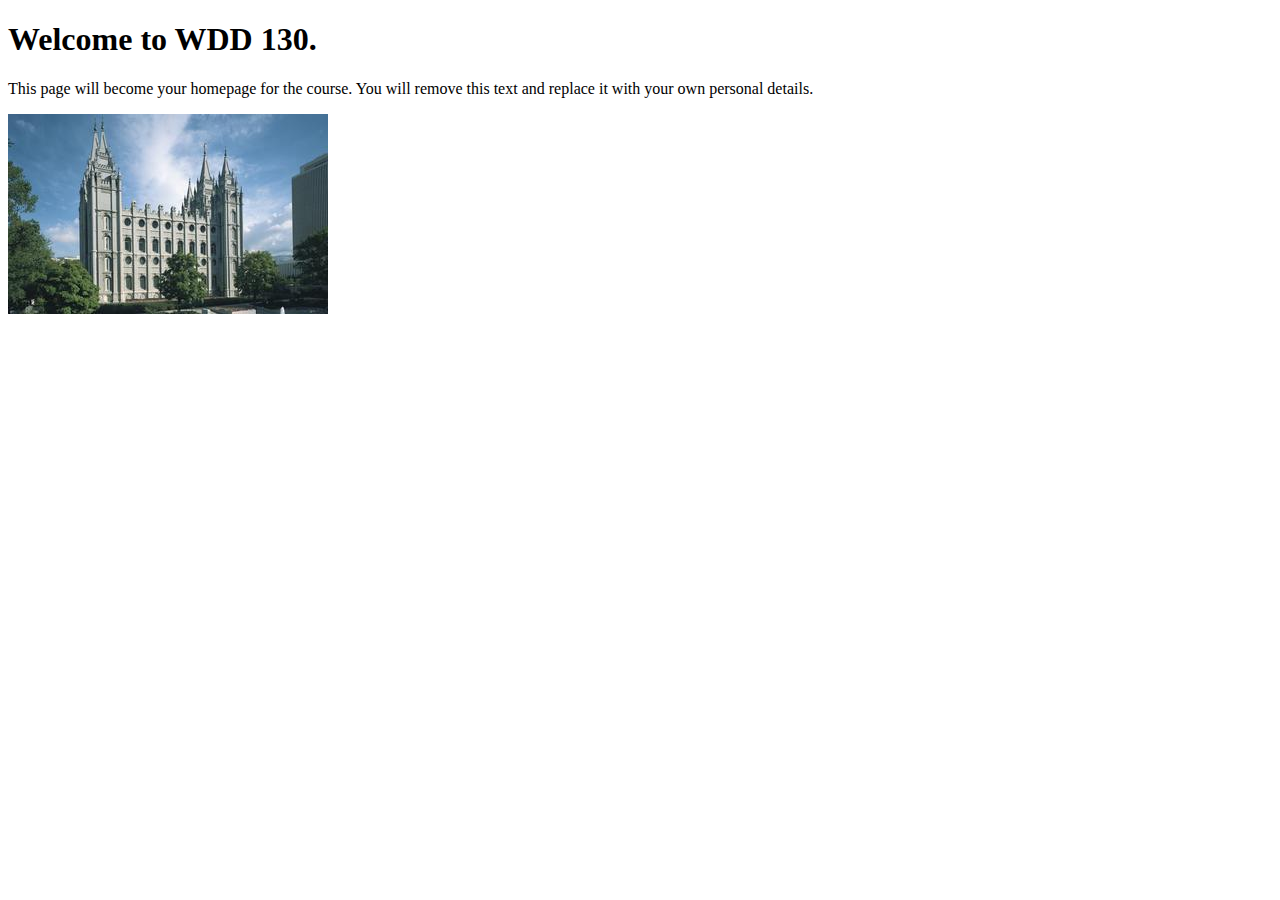
<file: index.html>
<!DOCTYPE html>
<html lang="en">
<head>
    <meta charset="UTF-8">
    <meta name="viewport" content="width=device-width, initial-scale=1.0">
    <title>WDD 130 | Personal Homepage</title>
</head>
<body>
    <h1>Welcome to WDD 130.</h1>
    <p>This page will become your homepage for the course. You will remove this text and replace it with your own personal details.</p>

    <img src="images/salt-lake-temple.jpg" alt="The Salt Lake Temple.">
</body>
</html>
</file>
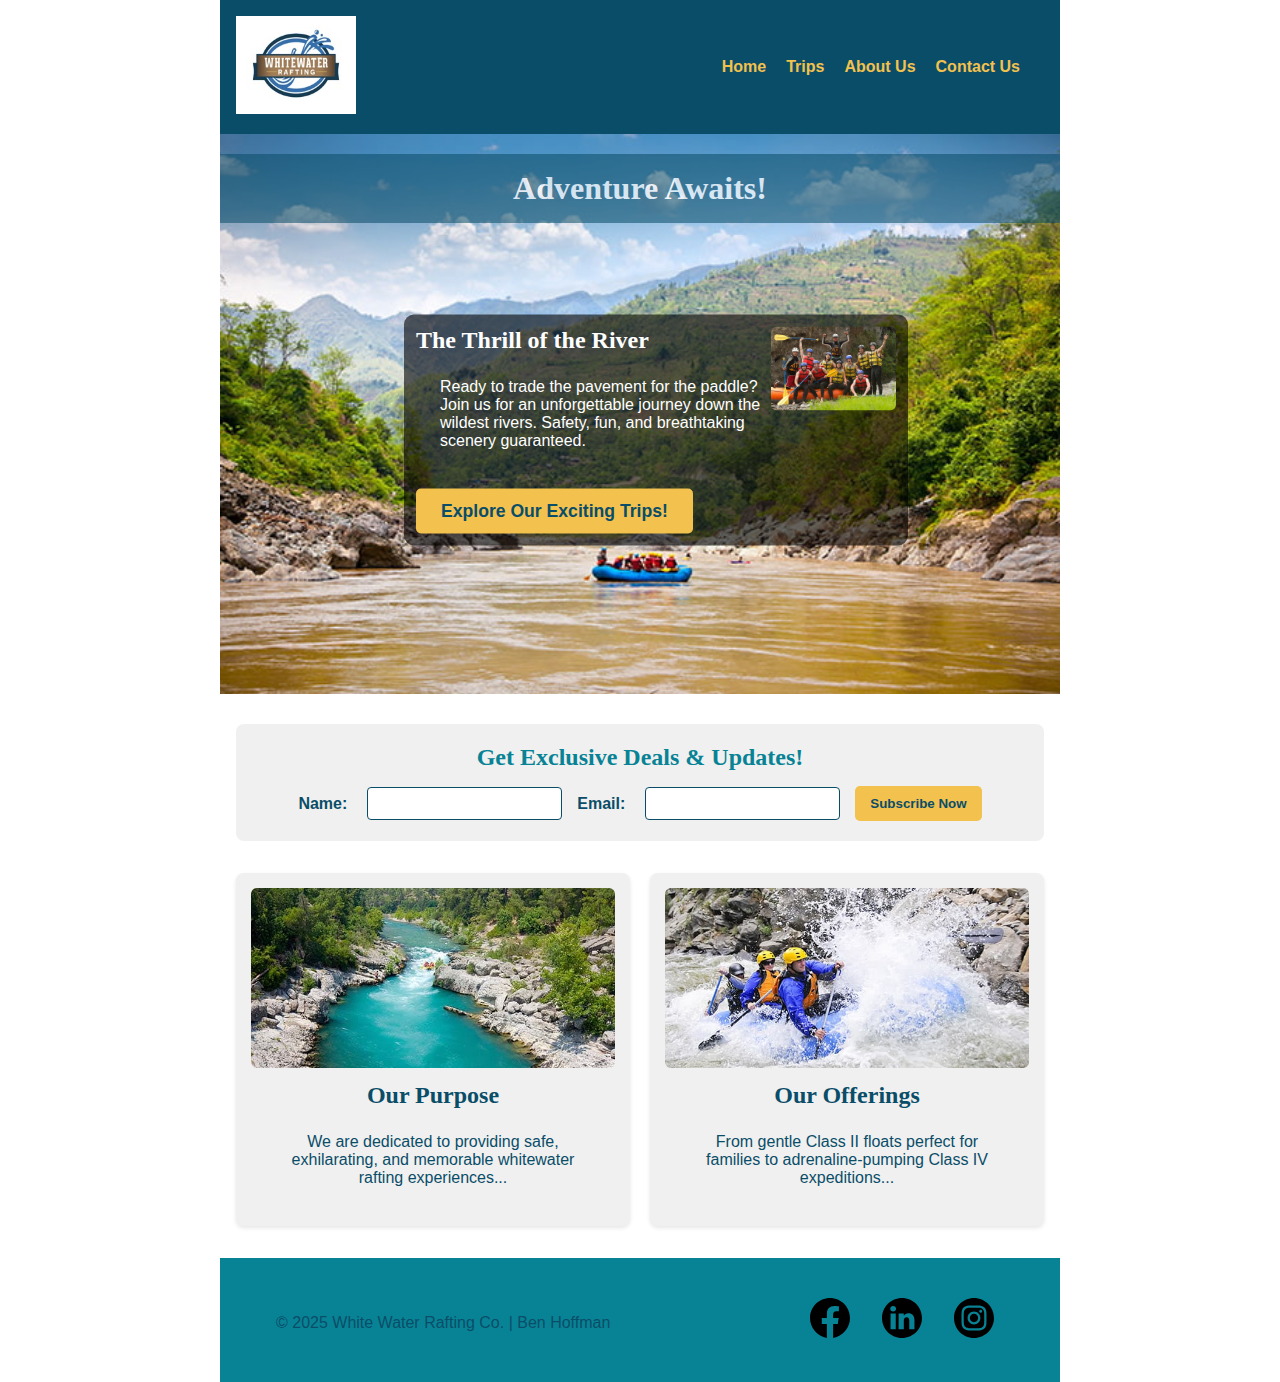
<file: wwr/index.html>
<!DOCTYPE html>
<html lang="en">

<head>
    <meta charset="UTF-8">
    <meta name="viewport" content="width=device-width, initial-scale=1.0">
    <meta name="description" content="Explore our home page about white water rafting!">
    <title>Whitewater Rafting | Home</title>
    <link rel="stylesheet" href="styles/rafting.css">
</head>

<body>
    <header>
        <a href="index.html">
            <img src="images/logo.jpg" alt="Rafting Site Logo">
        </a>
        <nav>
            <ul>
                <li><a href="index.html">Home</a></li>
                <li><a href="trips.html">Trips</a></li>
                <li><a href="about.html">About Us</a></li>
                <li><a href="contact.html">Contact Us</a></li>
            </ul>
        </nav>
    </header>

    <main>
        <div class="hero">
            <img src="images/hero.jpg" alt="Thrilling Rafting Adventure">

            <h1>Adventure Awaits!</h1>

            <article>
                <img src="images/client.jpg" alt="Happy Customer">
                <h2>The Thrill of the River</h2>
                <p>Ready to trade the pavement for the paddle? Join us for an unforgettable journey down the wildest
                    rivers.
                    Safety, fun, and breathtaking scenery guaranteed.</p>

                <a class="book" href="trips.html">Explore Our Exciting Trips!</a>
            </article>
        </div>

        <div class="newsletter-form-container">
            <h2>Get Exclusive Deals & Updates!</h2>
            <form action="/submit-newsletter" method="post">
                <label for="name">Name:</label>
                <input type="text" id="name" name="name" required>

                <label for="email">Email:</label>
                <input type="email" id="email" name="email" required>

                <button type="submit">Subscribe Now</button>
            </form>
        </div>

        <section class="home-grid">

            <div class="content-card">
                <img src="images/adventure1.jpg" alt="Calm river flowing through a canyon">
                <h2>Our Purpose</h2>
                <p>We are dedicated to providing safe, exhilarating, and memorable whitewater rafting experiences...</p>
            </div>

            <div class="content-card">
                <img src="images/adventure2.jpg" alt="A group paddling a raft happily">
                <h2>Our Offerings</h2>
                <p>From gentle Class II floats perfect for families to adrenaline-pumping Class IV expeditions...</p>
            </div>

        </section>

    </main>

    <footer>
        <p>&copy; 2025 White Water Rafting Co. | Ben Hoffman</p>

        <nav class="socialmedia">
            <a href="https://facebook.com">
                <img src="images/facebook.svg" alt="Facebook icon">
            </a>

            <a href="https://linkedin.com">
                <img src="images/linkedin.svg" alt="LinkedIn icon">
            </a>

            <a href="https://instagram.com">
                <img src="images/instagram.svg" alt="Instagram icon">
            </a>
        </nav>
    </footer>
</body>

</html>
</file>
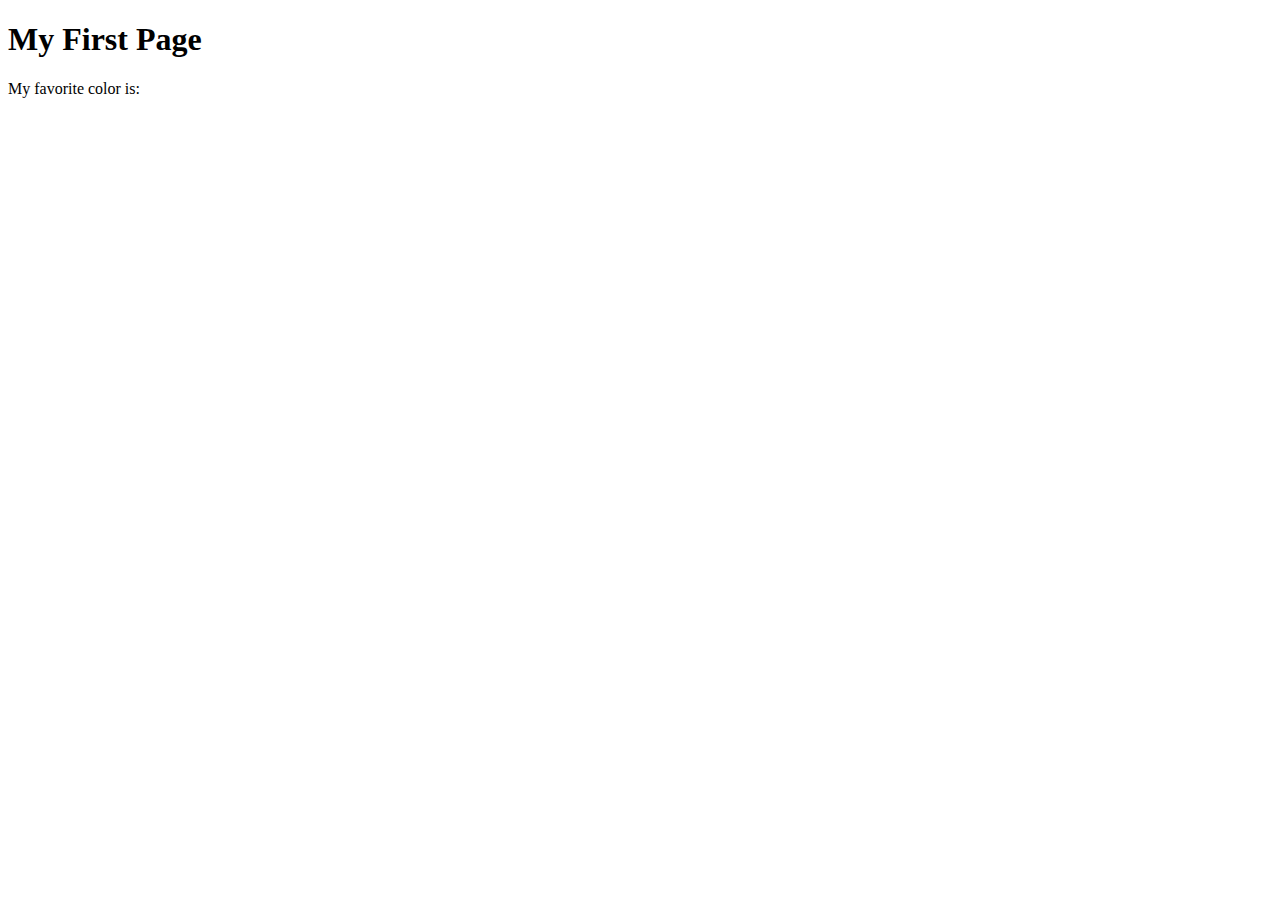
<file: week01/first-page.html>
<!DOCTYPE html>
<html lang="en">
<head>
    <meta charset="UTF-8">
    <meta name="viewport" content="width=device-width, initial-scale=1.0">
    <title>My First Page</title>
</head>
<body>
    <h1>My First Page</h1>
    <p>My favorite color is: </p>
</body>
</html>
</file>
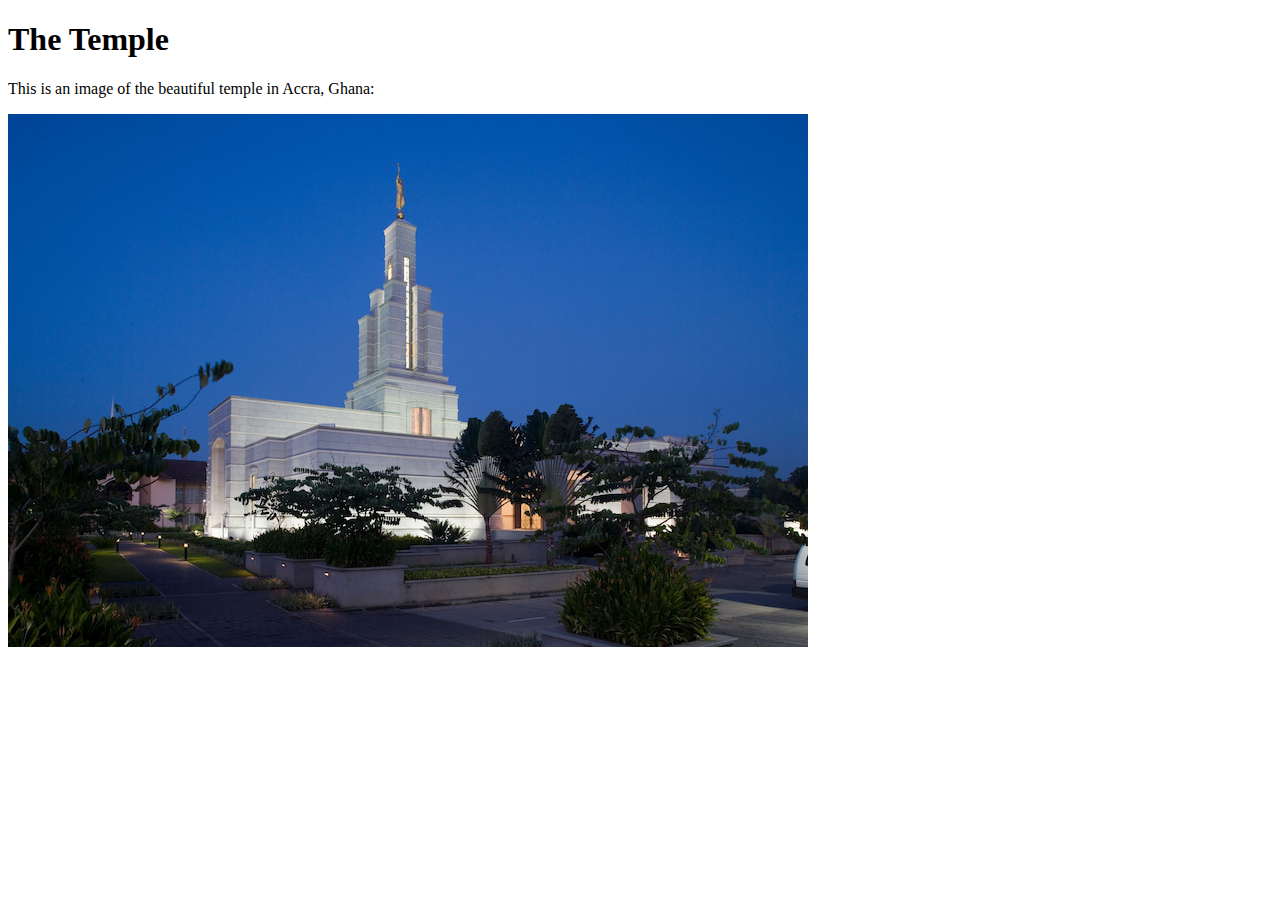
<file: week01/images-solution.html>
<!DOCTYPE html>
<html lang="en">
<head>
    <meta charset="UTF-8">
    <meta name="viewport" content="width=device-width, initial-scale=1.0">
    <title>Temple Image</title>
</head>
<body>
    <h1>The Temple</h1>
    <p>This is an image of the beautiful temple in Accra, Ghana:</p>
    <img src="images/temple-small.jpg" alt="The Accra Ghana Temple">
    
</body>
</html>
</file>
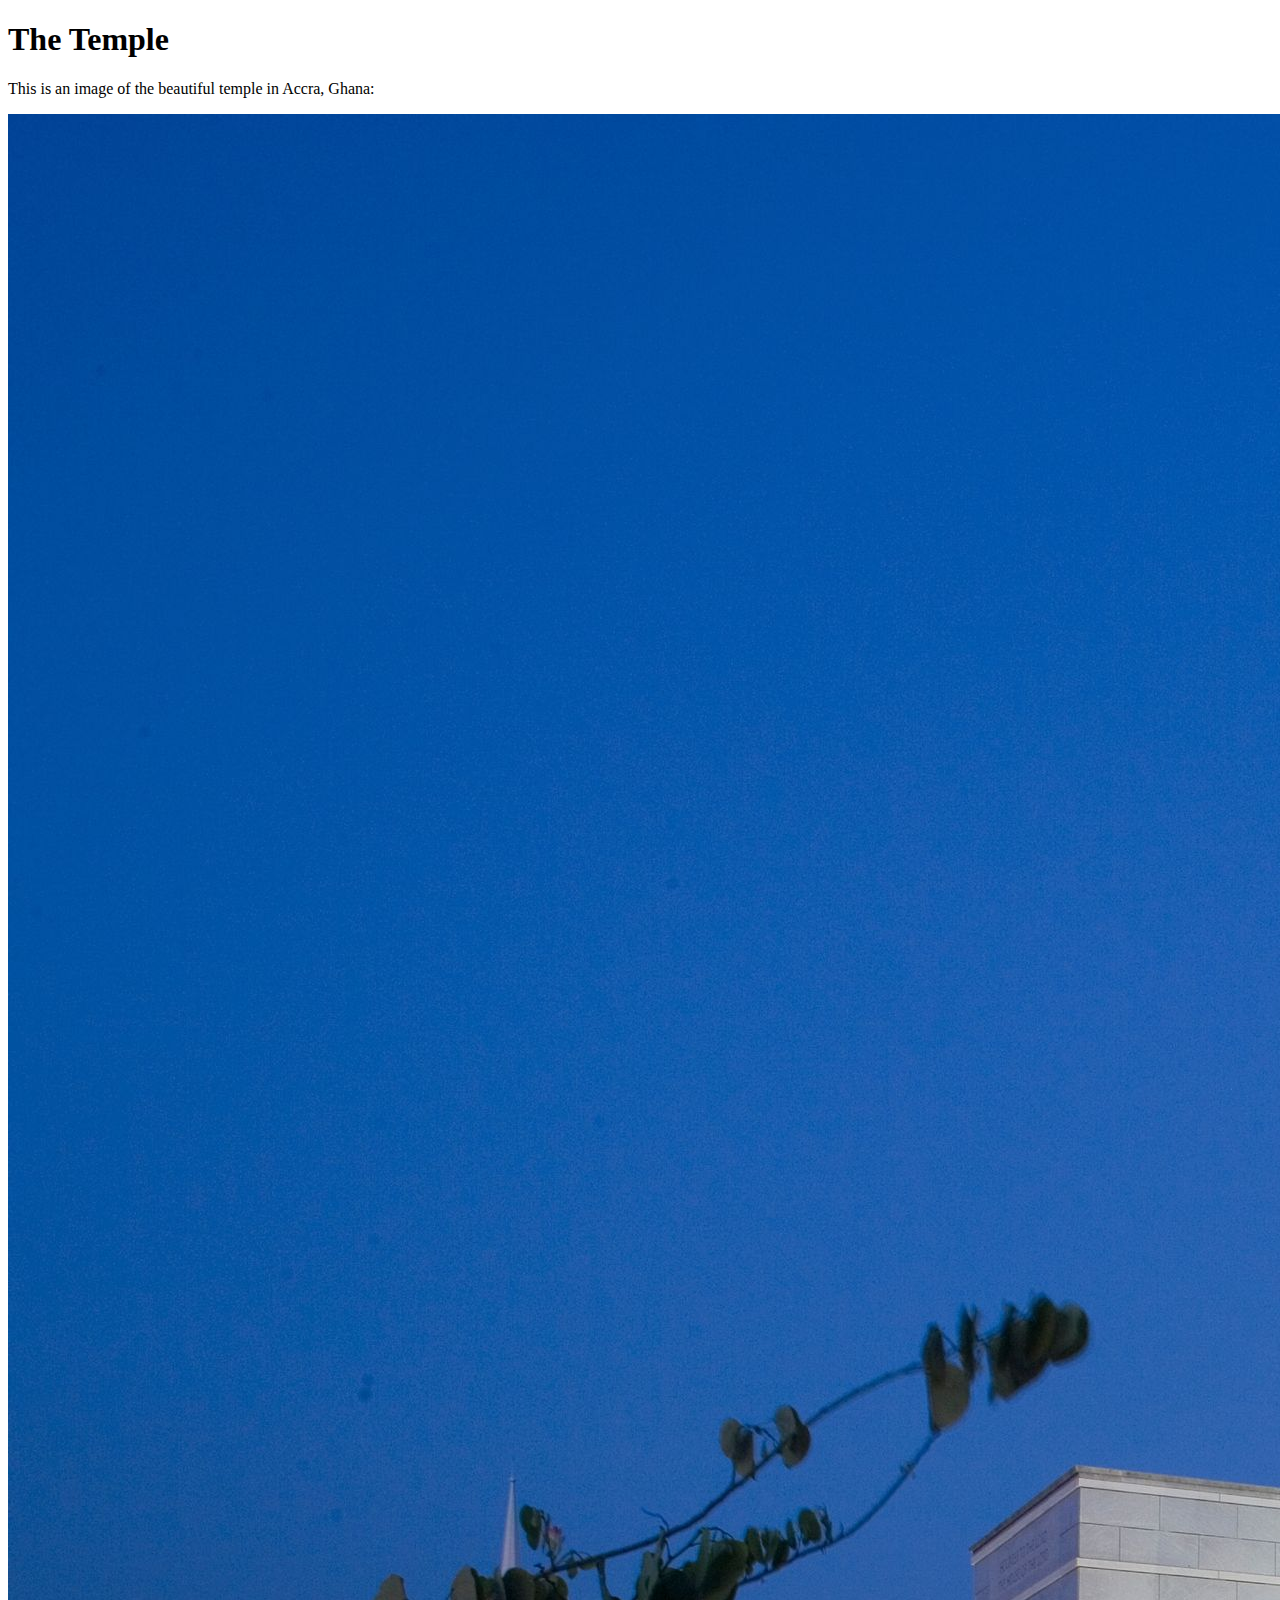
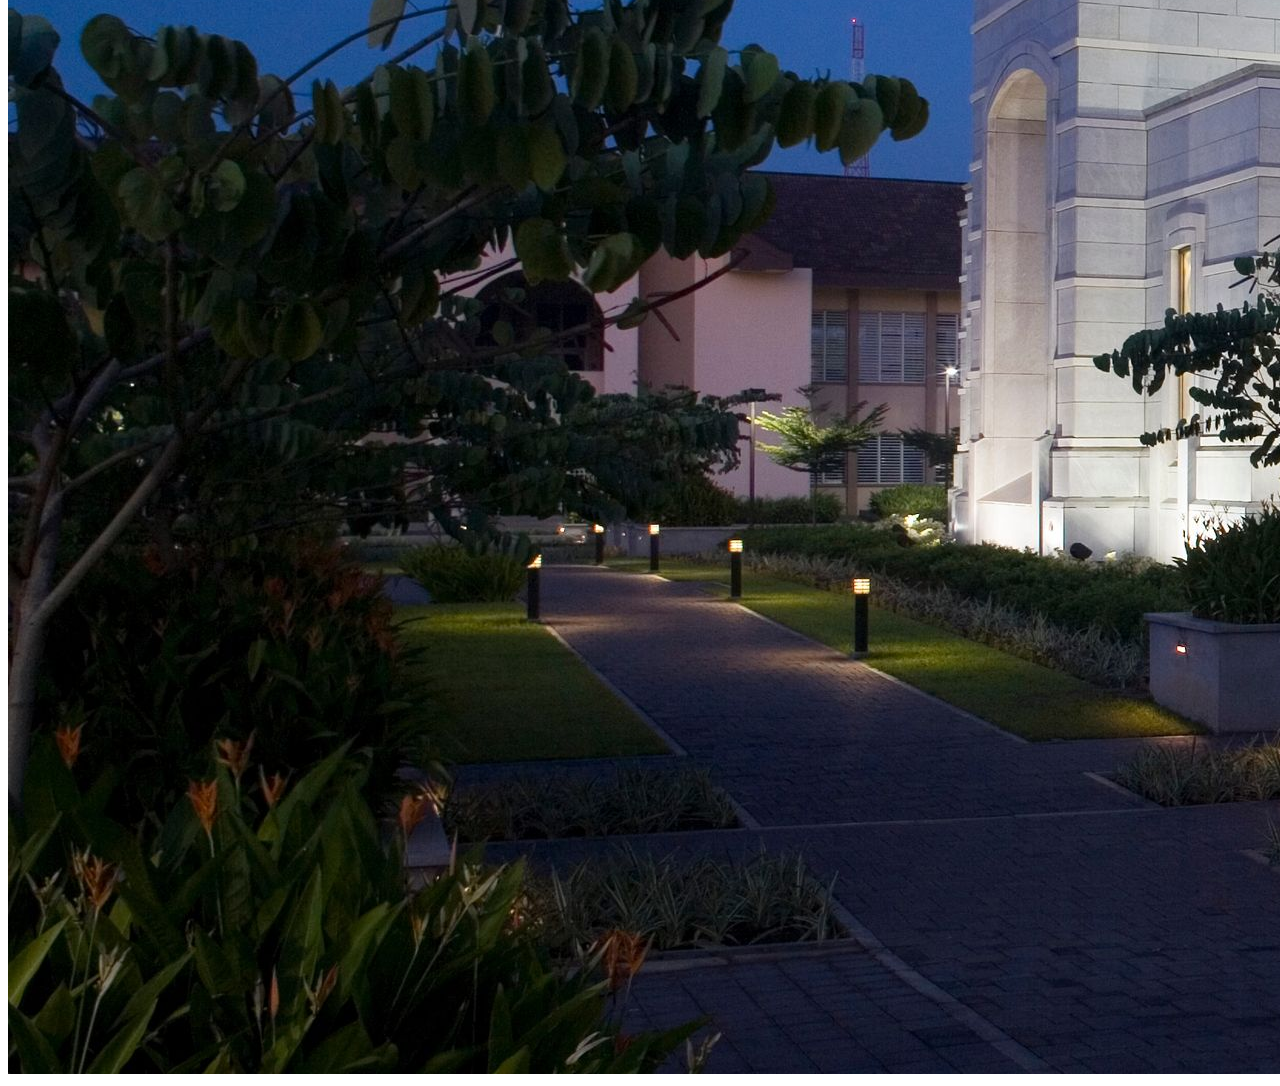
<file: week01/images.html>
<!DOCTYPE html>
<html lang="en">
<head>
    <meta charset="UTF-8">
    <meta name="viewport" content="width=device-width, initial-scale=1.0">
    <title>Temple Image</title>
</head>
<body>
    <h1>The Temple</h1>
    <p>This is an image of the beautiful temple in Accra, Ghana:</p>
    <img src="images/temple-large.jpeg" alt="The Accra Ghana Temple">
    
</body>
</html>
</file>
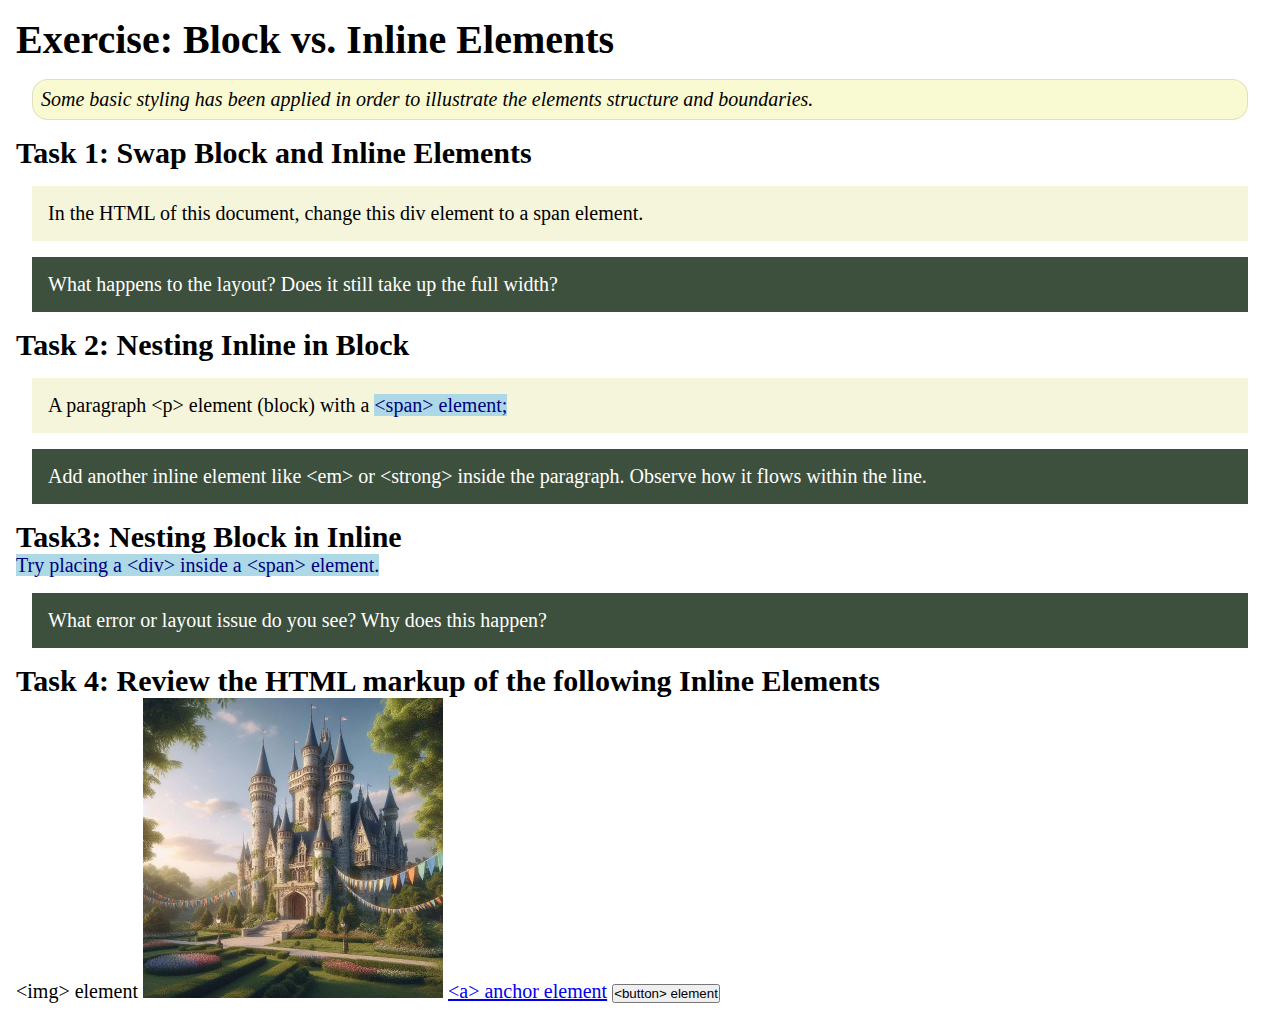
<file: week02/block-vs-inline.html>
<!DOCTYPE html>
<html lang="en">

<head>
    <meta charset="UTF-8">
    <meta name="viewport" content="width=device-width, initial-scale=1.0">
    <title>Exercise: Block vs. Inline Elements</title>
    <link rel="stylesheet" href="styles/block-vs-inline.css">
</head>

<body>
    <main>
        <h1>Exercise: Block vs. Inline Elements</h1>
        <p class="note">Some basic styling has been applied in order to illustrate the elements structure and
            boundaries.</p>

        <h2>Task 1: Swap Block and Inline Elements</h2>
        <div>In the HTML of this document, change this div element to a span element.</div>

        <p class="question">What happens to the layout? Does it still take up the full width?</p>

        <h2>Task 2: Nesting Inline in Block</h2>
        <p>A paragraph &lt;p&gt; element (block) with a <span>&lt;span&gt; element;</span></p>
        <p class="question">Add another inline element like &lt;em&gt; or &lt;strong&gt; inside the paragraph. Observe
            how it flows within the line.</p>

        <h2>Task3: Nesting Block in Inline</h2>
        <span>Try placing a &lt;div&gt; inside a &lt;span&gt; element.</span>
            <p class="question">What error or layout issue do you see? Why does this happen?</p>


            <h2>Task 4: Review the HTML markup of the following Inline Elements</h2>
        &lt;img&gt; element
        <img src="images/castle.webp" alt="placeholder image (images are inline)" width="300" height="300">
        <a href="https://churchofjesuschrist.org">&lt;a&gt; anchor element</a>
        <button type="button">&lt;button&gt; element</button>
    </main>
</body>

</html>
</file>
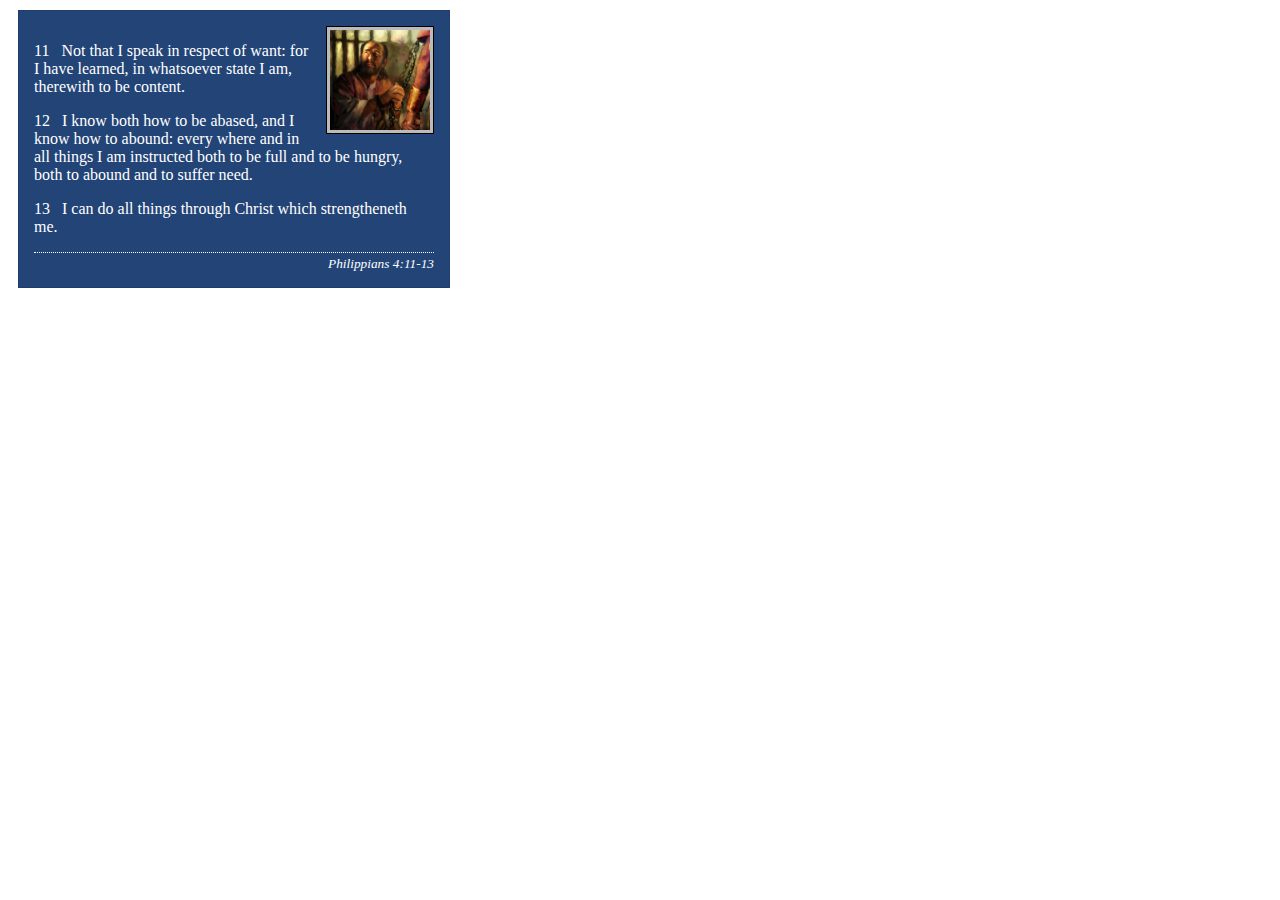
<file: week02/box-model-solution.html>
<!DOCTYPE html>
<html lang="en">
<head>
    <meta charset="UTF-8">
    <meta name="viewport" content="width=device-width, initial-scale=1.0">
    <title>Box Model Activity</title>
    <link rel="stylesheet" href="styles/box-model-solution.css">
</head>
<body>
    <main>
        <div class="callout">
            <img src="images/apostle-paul-imprisoned.webp" alt="Paul the Apostle - Imprisoned in Rome" width="200" height="200">
            <blockquote>
                <p>11 &nbsp; Not that I speak in respect of want: for I have learned, in whatsoever state I am, therewith to be content.</p>
                <p>12 &nbsp; I know both how to be abased, and I know how to abound: every where and in all things I am instructed both to be full and to be hungry, both to abound and to suffer need.</p>
                <p>13 &nbsp; I can do all things through Christ which strengtheneth me.</p>
            </blockquote>
            <cite>Philippians 4:11-13</cite>
        </div>
    </main>
</body>
</html>
</file>
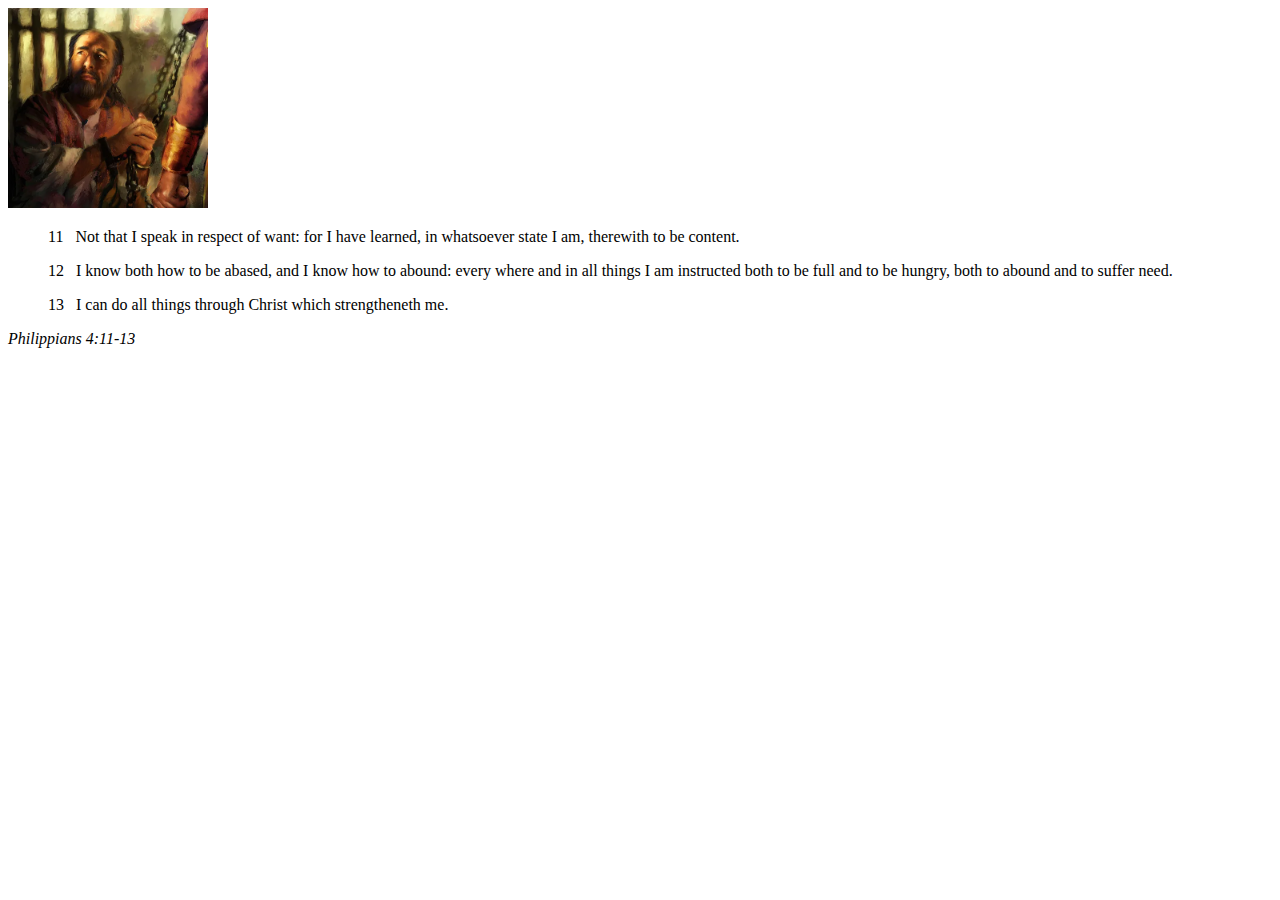
<file: week02/box-model.html>
<!DOCTYPE html>
<html lang="en">
<head>
    <meta charset="UTF-8">
    <meta name="viewport" content="width=device-width, initial-scale=1.0">
    <title>Box Model Activity</title>
</head>
<body>
    <main>
        <div class="callout">
            <img src="images/apostle-paul-imprisoned.webp" alt="Paul the Apostle - Imprisoned in Rome" width="200" height="200">
            <blockquote>
                <p>11 &nbsp; Not that I speak in respect of want: for I have learned, in whatsoever state I am, therewith to be content.</p>
                <p>12 &nbsp; I know both how to be abased, and I know how to abound: every where and in all things I am instructed both to be full and to be hungry, both to abound and to suffer need.</p>
                <p>13 &nbsp; I can do all things through Christ which strengtheneth me.</p>
            </blockquote>
            <cite>Philippians 4:11-13</cite>
        </div>
    </main>
</body>
</html>
</file>
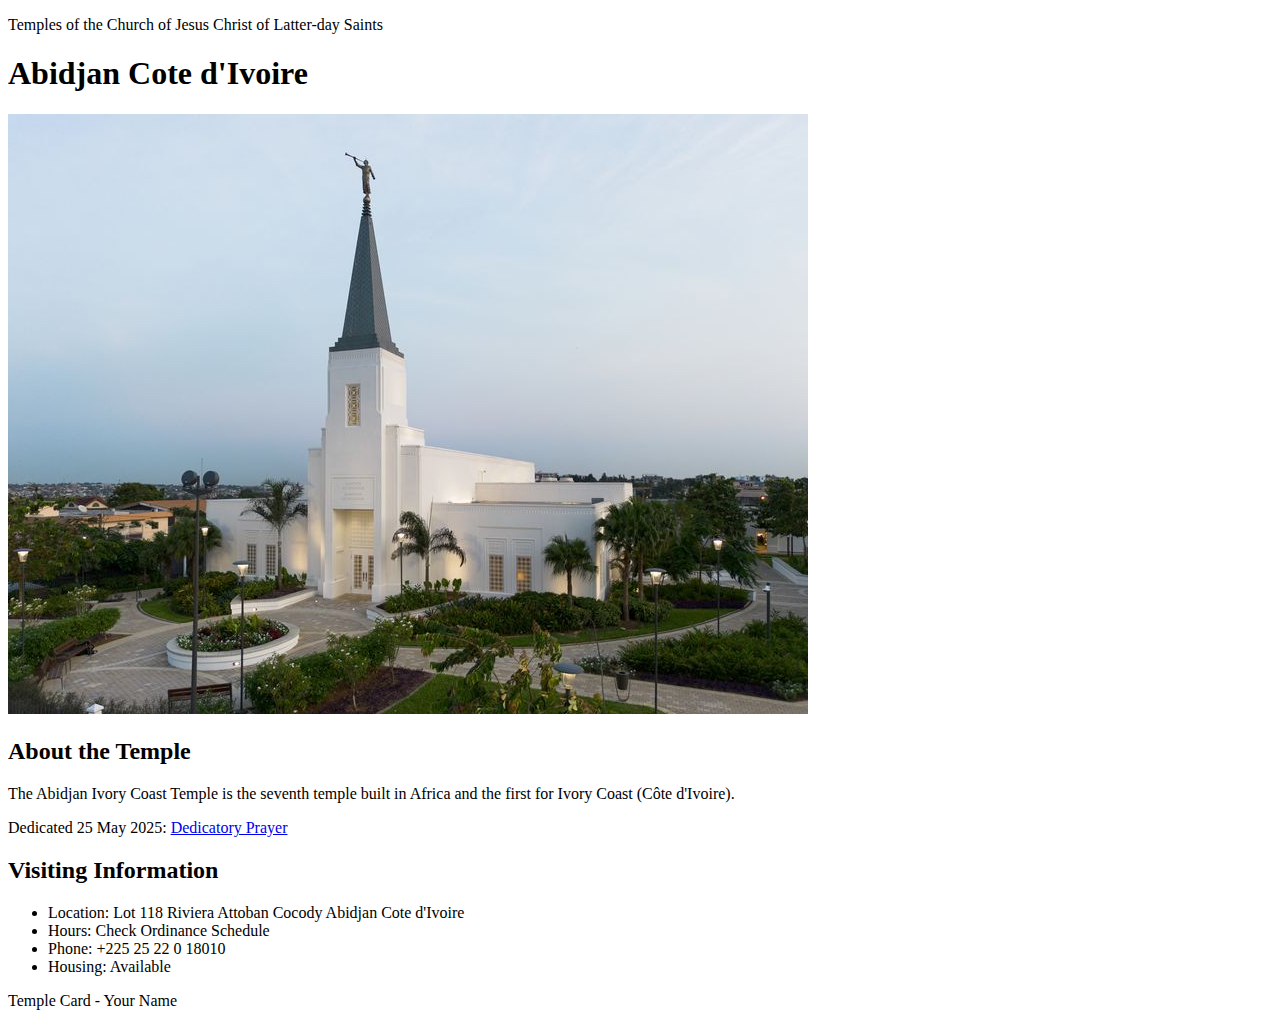
<file: week02/temple.html>
<!DOCTYPE html>
<html lang="en">

<head>
    <meta charset="UTF-8">
    <meta name="viewport" content="width=device-width, initial-scale=1.0">
    <title>Temple Card - Abidjan Cote d'Ivoire</title>
</head>

<body>
    <header>
        <p>Temples of the Church of Jesus Christ of Latter-day Saints</p>
    </header>
    <main>
        <h1>Abidjan Cote d'Ivoire</h1>
        <picture>
            <img src="images/abidjan-ivory-coast.jpeg" alt="Abidjan Cote d'Ivoire Temple">
        </picture>
        <section>
            <h2>About the Temple</h2>
            <p>The Abidjan Ivory Coast Temple is the seventh temple built in Africa and the first for Ivory Coast (Côte
                d'Ivoire).</p>
            <p>Dedicated 25 May 2025: <a
                    href="https://www.churchofjesuschrist.org/temples/dedicatory-prayer/abidjan-ivory-coast-temple/2025-05-25?lang=eng"
                    target="_blank" rel="noopener noreferrer">Dedicatory Prayer</a></p>
        </section>
        <section>
            <h2>Visiting Information</h2>
            <ul>
                <li>Location: Lot 118 Riviera Attoban Cocody Abidjan Cote d'Ivoire</li>
                <li>Hours: Check Ordinance Schedule</li>
                <li>Phone: +225 25 22 0 18010</li>
                <li>Housing: Available</li>
            </ul>
        </section>
    </main>
    <footer>
        <p>Temple Card - Your Name</p>
    </footer>
</body>

</html>
</file>
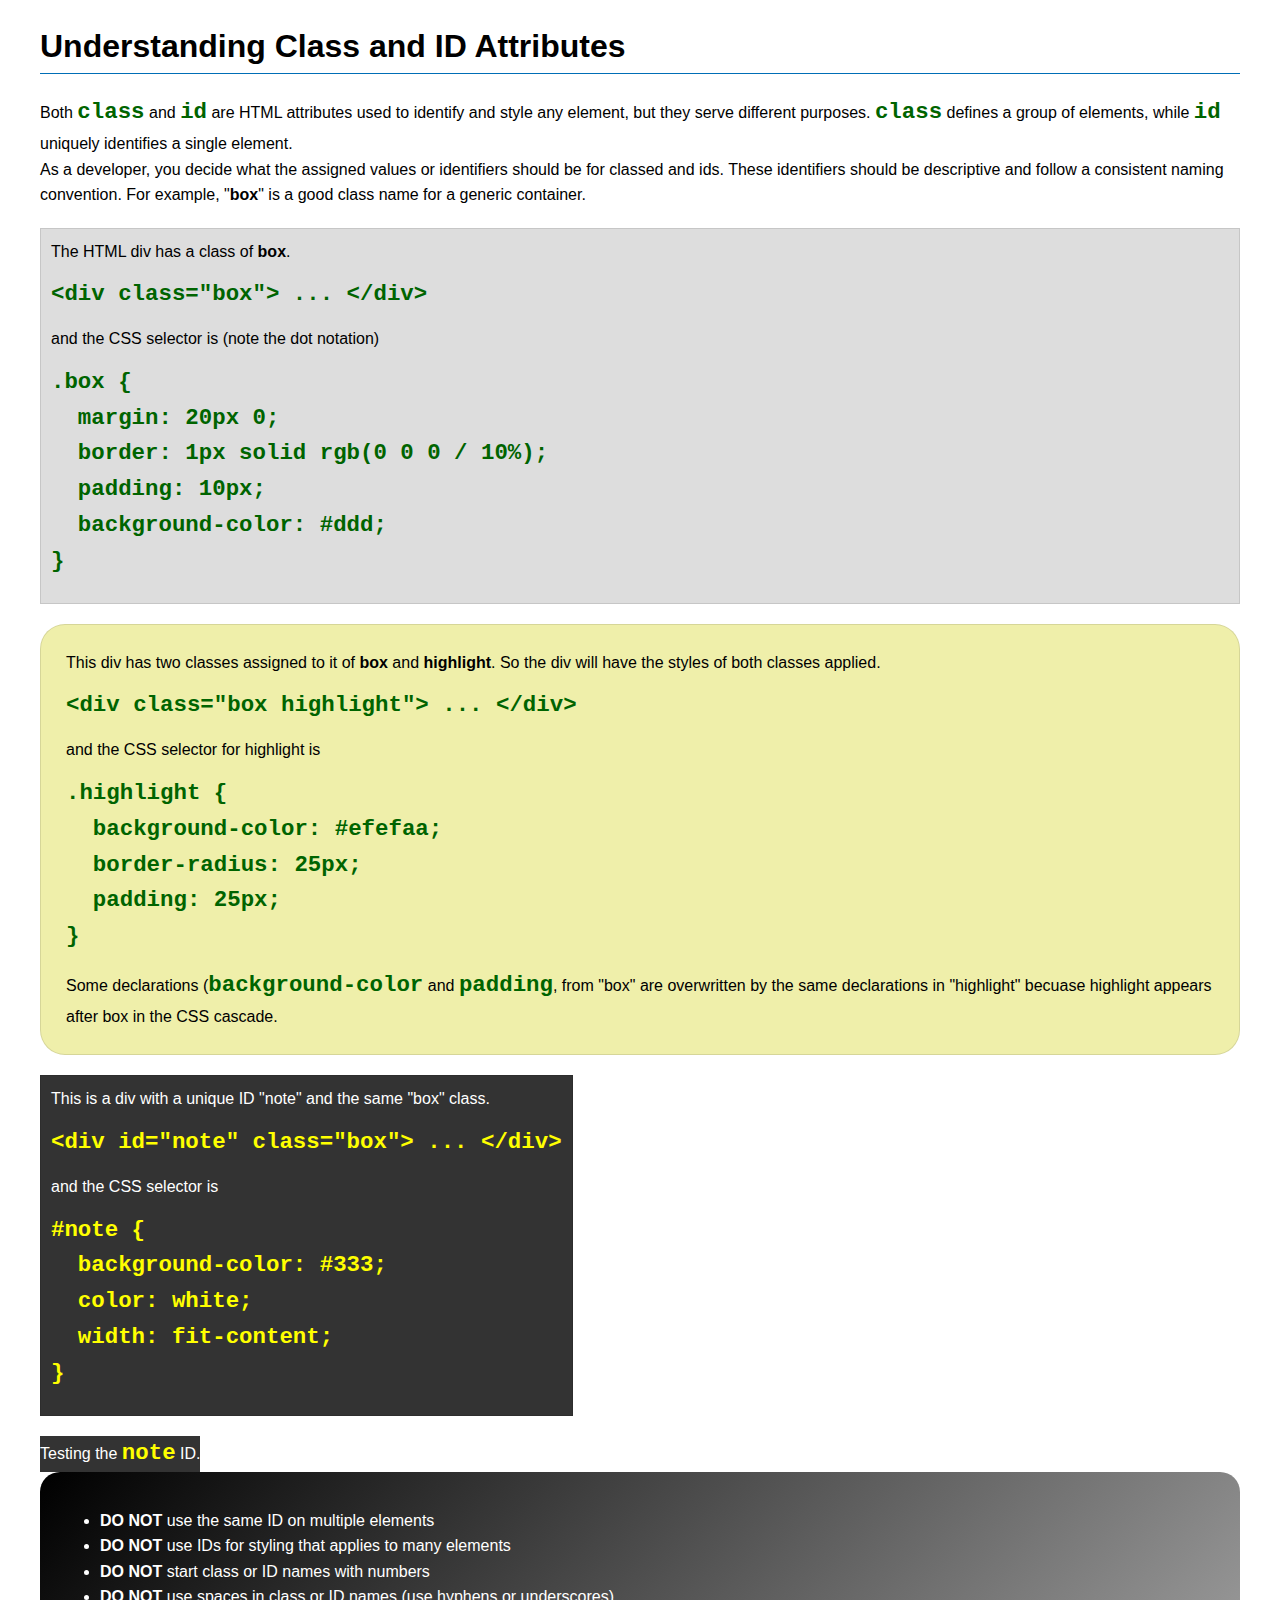
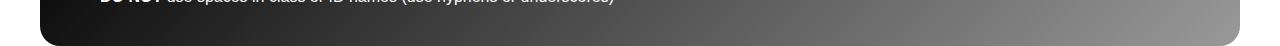
<file: week03/class-and-id.html>
<!DOCTYPE html>
<html lang="en">

<head>
    <meta charset="UTF-8">
    <meta name="viewport" content="width=device-width, initial-scale=1.0">
    <title>Class vs ID Attributes</title>
    <link rel="stylesheet" href="styles/class-and-id.css">
</head>

<body>
    <h1>Understanding Class and ID Attributes</h1>
    <p>Both <code>class</code> and <code>id</code> are HTML attributes used to identify and style any element, but they
        serve different purposes. <code>class</code> defines a group of elements, while <code>id</code> uniquely
        identifies a single element.</p>
    <p>As a developer, you decide what the assigned values or identifiers should be for classed and ids. These
        identifiers should be
        descriptive and follow a consistent naming convention. For example, "<strong>box</strong>" is a good class name
        for a generic container.</p>
    <div class="box">
        <p>The HTML div has a class of <strong>box</strong>.</p>
        <pre><code class="html">&lt;div class="box"&gt; ... &lt;/div&gt;</code></pre>
        and the CSS selector is (note the dot notation)
        <pre><code class="css">.box {
  margin: 20px 0;
  border: 1px solid rgb(0 0 0 / 10%);
  padding: 10px;
  background-color: #ddd; 
}</code></pre>
    </div>

    <div class="box highlight">
        <p>This div has two classes assigned to it of <strong>box</strong> and <strong>highlight</strong>. So the div
            will have the styles of both classes applied.</p>
        <pre><code class="html">&lt;div class="box highlight"&gt; ... &lt;/div&gt;</code></pre>
        and the CSS selector for highlight is
        <pre><code class="css">.highlight {
  background-color: #efefaa;
  border-radius: 25px;
  padding: 25px;
}</code></pre>
<p>Some declarations (<code>background-color</code> and <code>padding</code>, from "box" are overwritten by the same declarations in "highlight" becuase highlight appears after box in the CSS cascade.</p>
    </div>

    <div id="note" class="box">
        <p>This is a div with a unique ID "note" and the same "box" class.</p>
        <pre><code class="html">&lt;div id="note" class="box"&gt; ... &lt;/div&gt;</code></pre>
        and the CSS selector is
        <pre><code class="css">#note {
  background-color: #333;
  color: white;
  width: fit-content;
}</code></pre>
    </div>

    <div id="note">
        <p>Testing the <code>note</code> ID.</p>
    </div>

    <section id="best-practice">
        <ul>
            <li><strong>DO NOT</strong> use the same ID on multiple elements</li>
            <li><strong>DO NOT</strong> use IDs for styling that applies to many elements</li>
            <li><strong>DO NOT</strong> start class or ID names with numbers</li>
            <li><strong>DO NOT</strong> use spaces in class or ID names (use hyphens or underscores)</li>
        </ul>
    </section>




</body>

</html>
</file>
<file: wwr/styles/rafting.css>
:root {
  --primary-color: #0a4d68;     
  --secondary-color: #088395;   
  --accent1-color: #f0f0f0;     
  --accent2-color: #f2c14e;      

  --heading-font: "Georgia", serif;
  --body-font: Arial, Helvetica, sans-serif;
}


* {
  margin: 0;
  padding: 0;
  box-sizing: border-box;
}


body {
  font-family: var(--body-font);
  color: var(--primary-color);
  background-color: #ffffff;
}

header,
main,
footer {
  width: 840px;
  margin: 0 auto;
}


h1,
h2 {
  font-family: var(--heading-font);
  color: var(--primary-color);
}

nav,
p,
section,
article {
  margin: 16px;
  padding: 8px;
}

header {
  background-color: var(--primary-color);
  color: var(--accent2-color);
  padding: 16px;

  display: grid;
  align-items: center;
  grid-template-columns: 150px 1fr;
}

header img {
  width: 120px;
  height: auto;
}

nav ul {
  list-style-type: none;
  display: flex;
  gap: 20px;
  justify-content: flex-end;
}

nav ul li a {
  color: var(--accent2-color);
  text-decoration: none;
  font-weight: bold;
}

.hero {
  position: relative;
  text-align: center;
  color: var(--accent1-color);
}

.hero img {
  width: 100%;
  height: auto;
  display: block;
}

.hero h1 {
  position: absolute;
  top: 20px;
  width: 100%;
  padding: 16px;
  text-align: center;
  opacity: 0.7;
  background-color: rgba(10, 77, 104, 0.8);
  color: #ffffff;
  font-family: var(--heading-font);
}


.hero article {
  background-color: rgba(0, 0, 0, 0.6);
  color: white;
  width: 60%;
  padding: 12px;
  border-radius: 10px;
  position: absolute;
  top: 50%; 
  left: 50%; 
  transform: translate(-50%, -50%); 
  text-align: left; 
  text-align: left;
}

.hero article img {
  width: 125px;
  float: right;
  margin-left: 10px;
  margin-bottom: 10px;
  border-radius: 6px;
}


.hero article::after {
  content: "";
  display: block;
  clear: both;
}

.hero article h2{
  color:white
}

.hero article button {
    background-color: var(--accent2-color);
    color: var(--primary-color);
    padding: 10px 20px;
    border: none;
    border-radius: 5px;
    font-size: 1.1em;
    font-weight: bold;
    cursor: pointer;
    margin-top: 15px;
    transition: background-color 0.3s, color 0.3s;
}

.hero article a.book {
    background-color: var(--accent2-color);
    color: var(--primary-color);
    text-decoration: none;
    padding: 12px 25px;
    border-radius: 5px;
    display: inline-block;
    font-size: 1.1em;
    font-weight: bold;
    margin-top: 15px;
    transition: background-color 0.3s;
}

.hero article a.book:hover {
    background-color: var(--secondary-color);
    color: var(--accent1-color);
}

.home-grid {
    display: grid;
    grid-template-columns: 1fr 1fr;
    gap: 20px;
    margin: 32px 16px; 
    padding: 0; 
}

.newsletter-form-container {
    background-color: var(--accent1-color);
    padding: 20px;
    border-radius: 8px;
    margin: 30px 16px; 
    text-align: center;
}

.newsletter-form-container h2 {
    color: var(--secondary-color);
    margin-bottom: 15px;
}

.newsletter-form-container form {
    display: flex;
    justify-content: center;
    align-items: center;
    gap: 15px;
}

.newsletter-form-container label {
    font-weight: bold;
    margin-right: 5px;
}

.newsletter-form-container input {
    padding: 8px;
    border: 1px solid var(--primary-color);
    border-radius: 4px;
}

.newsletter-form-container button {
    background-color: var(--accent2-color);
    color: var(--primary-color);
    padding: 10px 15px;
    border: none;
    border-radius: 5px;
    font-weight: bold;
    cursor: pointer;
}

/* Content Cards (Purpose and Offerings) */
.content-card {
    padding: 15px;
    background-color: var(--accent1-color);
    border-radius: 8px;
    box-shadow: 0 2px 4px rgba(0, 0, 0, 0.1);
    text-align: center;
}

.content-card img {
    width: 100%;
    max-height: 180px;
    object-fit: cover;
    border-radius: 6px;
    margin-bottom: 10px;
}

/* Small screen/Responsiveness fix for the grid */
@media screen and (max-width: 840px) {
    /* If the main element is 840px, this applies only when the screen is 840px or less */
    .home-grid {
        grid-template-columns: 1fr; /* Stack content vertically */
    }
    .newsletter-form-container {
        grid-column: 1 / 2;
    }
}


footer {
  background-color: var(--secondary-color);
  color: var(--primary-color);
  text-align: center;
  padding: 20px 0;
  margin-top: 20px;
  display: flex;
  justify-content: space-between;
  align-items: center;
  padding: 16px 32px;
}

footer .socialmedia{
  display: flex;
  gap: 12px;
}

footer .socialmedia img{
  width: 40px;
}

footer p {
  margin-bottom: 10px;
}

.socialmedia a {
  text-decoration: none;
}

.socialmedia img {
  width: 40px;
  margin: 0 10px;
}

section.history {
  display: grid;
  grid-template-columns: 1fr 1fr;
  gap: 20px;
  align-items: center;
  margin: 32px 16px;
}

.adventures {
  margin: 40px 16px;
}

.adventures h2 {
  text-align: center;
  margin-bottom: 20px;
}

.adventure-gallery {
  display: grid;
  grid-template-columns: repeat(5, 1fr);
  gap: 12px;
}

.adventure-gallery figure {
  text-align: center;
}

.adventure-gallery img {
  width: 100%;
  border-radius: 6px;
}

iframe {
    width: 100%;
    height: 450px;
    border-radius: 8px;
    border: 2px solid #088395;
}

.contact-form {
    margin: 32px 16px;
    padding: 16px;
    background-color: var(--accent1-color);
    border-radius: 8px;
}

.contact-form h2 {
    margin-bottom: 16px;
    text-align: center;
}

.contact-form form {
    display: flex;
    flex-direction: column;
    gap: 12px;
}

.contact-form label {
    font-weight: bold;
    margin-bottom: 4px;
}

.contact-form input[type="text"],
.contact-form input[type="email"],
.contact-form textarea {
    padding: 8px;
    border: 1px solid var(--primary-color);
    border-radius: 4px;
    font-family: var(--body-font);
    width: 100%;
}

.contact-form textarea {
    min-height: 120px;
    resize: vertical;
}

.contact-form input[type="checkbox"],
.contact-form input[type="radio"] {
    margin-right: 8px;
}

.contact-form button[type="submit"] {
    background-color: var(--secondary-color);
    color: var(--primary-color);
    padding: 12px 20px;
    font-size: 1rem;
    font-weight: bold;
    border: none;
    border-radius: 6px;
    cursor: pointer;
    transition: background-color 0.3s ease;
}

.contact-form button[type="submit"]:hover {
    background-color: var(--primary-color);
    color: var(--accent2-color);
}

.employee-profiles {
    margin: 32px 16px;
}

.employee-profiles h2 {
    text-align: center;
    margin-bottom: 20px;
}

.employee-profiles .employee {
    display: inline-block;
    width: 200px;
    text-align: center;
    margin: 10px;
}

.employee-profiles .employee img {
    width: 150px;
    height: auto;
    border-radius: 8px;
    border: 2px solid var(--secondary-color);
    margin-bottom: 8px;
}

.employee-profiles .employee p {
    font-weight: bold;
    color: var(--primary-color);
}

.contact-info {
    margin: 32px 16px;
    padding: 16px;
    background-color: var(--accent1-color);
    border-radius: 8px;
}

.contact-info h2 {
    text-align: center;
    margin-bottom: 16px;
}

.contact-info p {
    margin: 6px 0;
    font-size: 1rem;
}

.trips-cta {
    text-align: center;
    padding: 30px 16px;
    background-color: var(--accent1-color);
    margin: 30px 16px;
    border-radius: 8px;
    border: 2px solid var(--primary-color);
}

.trips-cta h2 {
    color: var(--secondary-color);
    margin-bottom: 10px;
}

.contact-button {
    background-color: var(--accent2-color);
    color: var(--primary-color);
    text-decoration: none;
    padding: 15px 30px;
    border-radius: 5px;
    font-size: 1.2em;
    font-weight: bold;
    display: inline-block;
    margin-top: 15px;
    transition: background-color 0.3s;
}

.contact-button:hover {
    background-color: var(--secondary-color);
    color: var(--accent1-color);
}

.trip-grid {
    display: grid;
    /* Create three columns for the trip cards */
    grid-template-columns: repeat(3, 1fr); 
    gap: 20px;
    margin: 32px 16px;
}

.trip-card {
    padding: 15px;
    background-color: var(--accent1-color);
    border-radius: 8px;
    box-shadow: 0 4px 8px rgba(0, 0, 0, 0.1);
}

.trip-card h2 {
    font-size: 1.4em;
    color: var(--primary-color);
    text-align: center;
    margin-bottom: 10px;
}

.trip-card img {
    width: 100%;
    height: 180px;
    object-fit: cover;
    border-radius: 6px;
    margin-bottom: 10px;
}

.trip-card ul {
    list-style-type: none;
    padding: 0;
    margin-top: 10px;
}

.trip-card ul li {
    padding: 5px 0;
    border-bottom: 1px dashed #ccc;
}

.trips-table-container {
    margin: 40px 16px;
    padding: 16px;
    overflow-x: auto; /* Ensures table is scrollable on small screens */
}

.trips-table-container h2 {
    text-align: center;
    margin-bottom: 20px;
}

table {
    width: 100%;
    border-collapse: collapse;
    background-color: var(--accent1-color);
    box-shadow: 0 4px 8px rgba(0, 0, 0, 0.1);
}

thead {
    background-color: var(--primary-color);
    color: var(--accent2-color);
}

th, td {
    padding: 12px 15px;
    text-align: left;
    border: 1px solid #ddd;
}

tbody tr:nth-child(even) {
    background-color: #f7f7f7;
}

tbody tr:hover {
    background-color: var(--accent2-color);
}

@media screen and (max-width: 840px) {
    .trip-grid {
        grid-template-columns: 1fr;
    }
}
</file>
<file: week02/styles/block-vs-inline.css>
* {
    margin: 0;
    padding: 0;
}

body {
    font-size: 20px;
    margin: 1rem;
}

p,
div {
    background-color: beige;
    margin: 1rem;
    padding: 1rem;
}

span {
    color: navy;
    background-color: lightblue;
}

code {
    margin: 0;
    padding: 0;
    color: green;
    font-size: 1.2rem;
}

.note {
    font-style: italic;
    background-color: lightgoldenrodyellow;
    border-radius: 1rem;
    border: 1px solid rgb(0 0 0 / 10%);
    margin: 1rem;
    padding: .5rem;
}

.question {
    background-color: #3d503d;
    color: #fff;
}
</file>
<file: week02/styles/box-model-solution.css>
.callout {
    max-width: 400px;
    margin: 10px;
    border: 1px solid rgba(0, 0, 0, .1);
    padding: 15px;
    background-color: #247;
    color: #fff;
}

.callout img {
    float: right;
    margin: 0 0 10px 15px;
    border: 1px solid #000;
    padding: 3px;
    background-color: #bbb;
    width: 100px;
    height: auto;

}

blockquote {
    margin: 0;
}

cite {
    display: block;
    border-top: 1px dotted #fff;
    padding-top: 3px;
    text-align: right;
    font-size: smaller;
}
</file>
<file: week03/styles/class-and-id.css>
body {
    font-family: Arial, sans-serif;
    line-height: 1.6;
    margin: 0;
    padding: 0 40px;
}

h1 {
    border-bottom: 1px solid rgb(0 110 182);
    padding-bottom: 0;
}



p {
    margin: 0;
}

code {
    color: darkgreen;
    font-weight: 700;
    font-size: 1.4rem;
}

/* Class examples - can be reused */

.box {
    margin: 20px 0;
    border: 1px solid rgb(0 0 0 / 10%);
    padding: 10px;
    background-color: #ddd; /* this is shorthand for #dddddd */
}

.highlight {
    background-color: #efefaa;
    border-radius: 25px;
    padding: 25px;
}

/* ID examples - should be unique */

#note {
    background-color: #333;
    color: white;
    width: fit-content;
}

#note code {
    color: yellow;
}

#best-practice {
    background: linear-gradient(135deg, #000 0%, #999 100%);
    color: white;
    border-radius: 20px;
    padding: 20px
}
</file>
